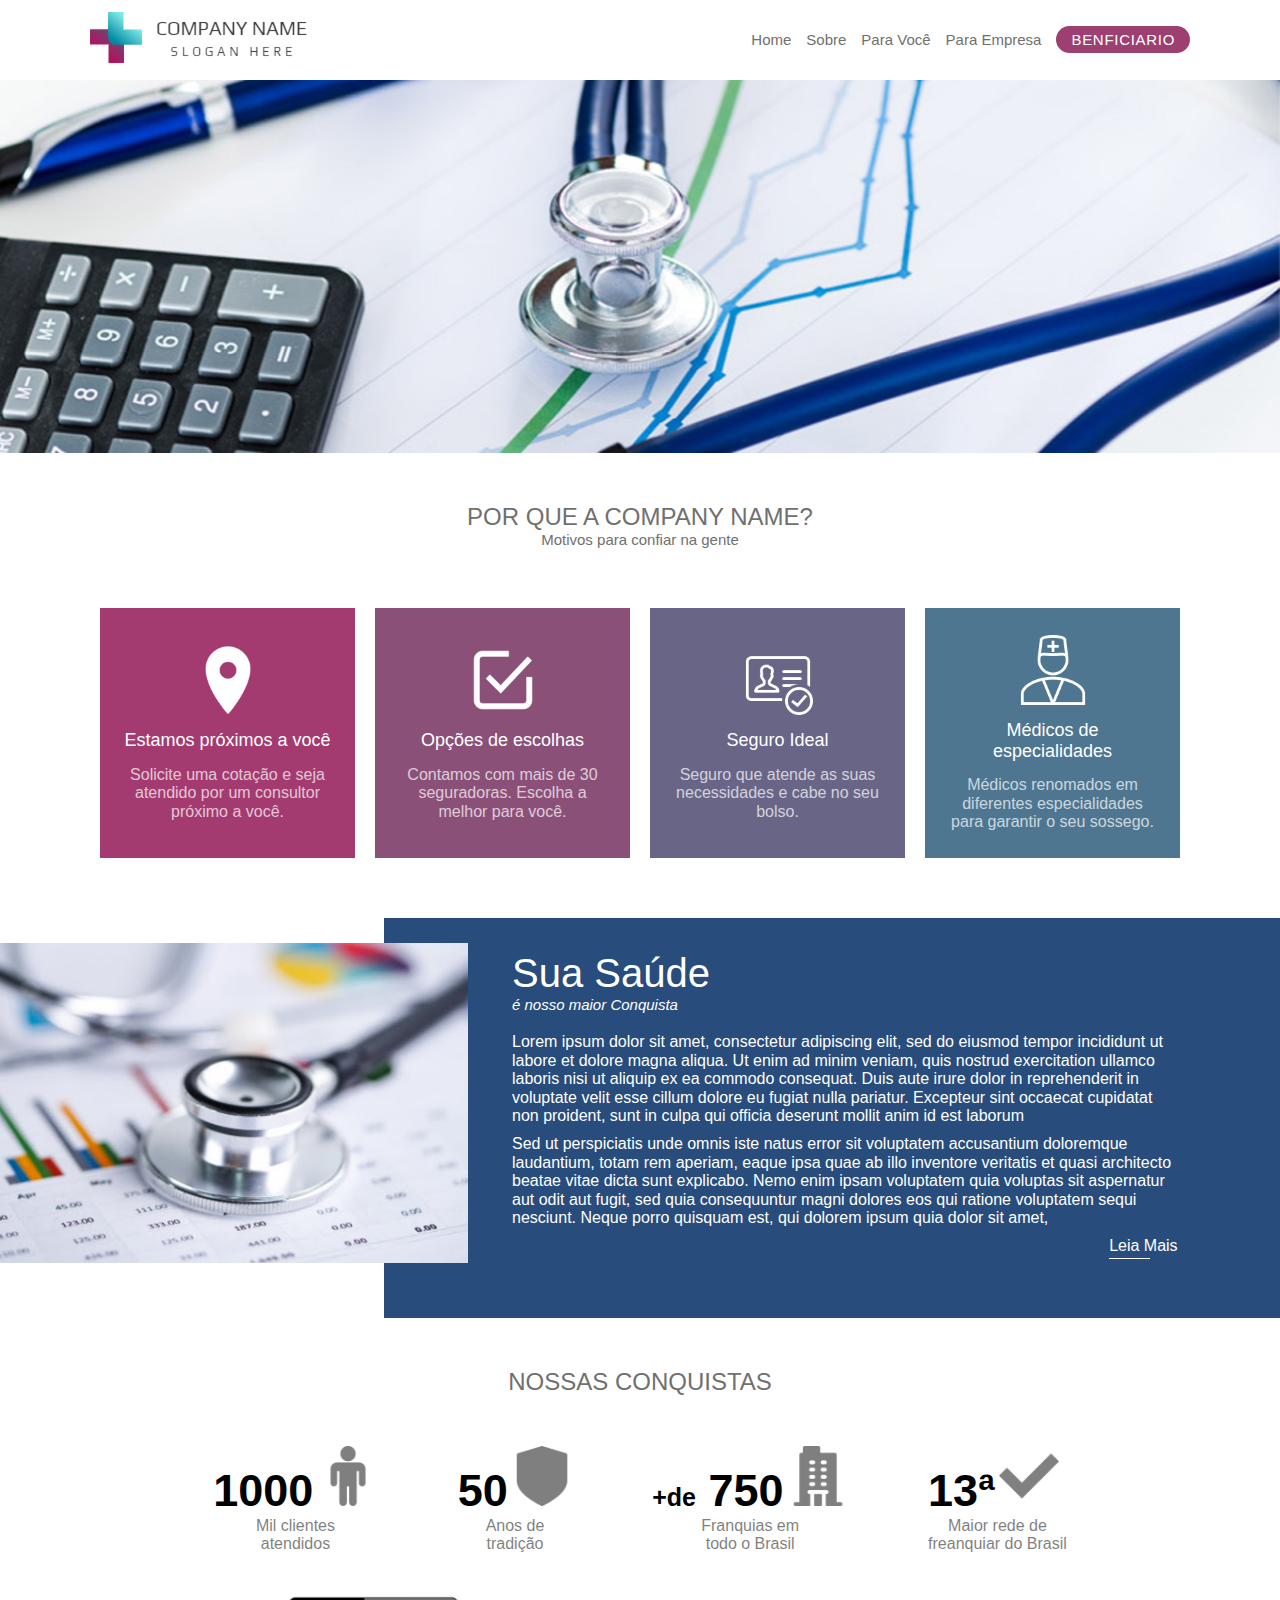
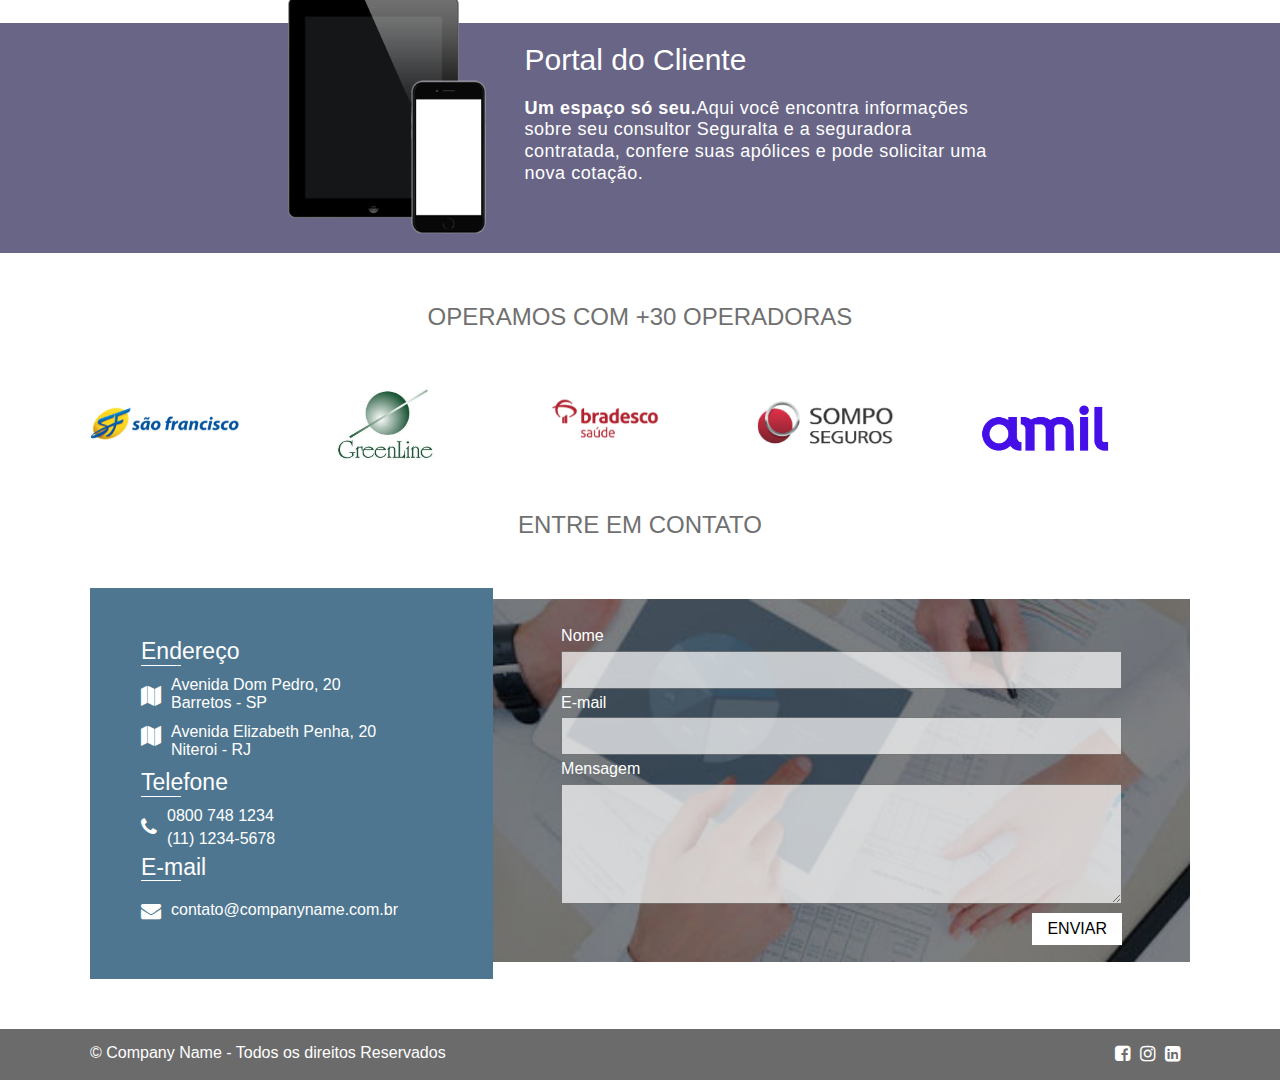
<file: index.html>
<!DOCTYPE html>
<html lang="en">
<head>
    <meta charset="UTF-8">
    <meta name="viewport" content="width=device-width, initial-scale=1.0">
    <title>Document</title>
    <link rel="stylesheet" href="css/estilo.css">
    <link rel="stylesheet" href="css/normalize.css">
    <link rel="stylesheet" href="css/owl.carousel.min.css">
    <link rel="stylesheet" href="css/owl.theme.default.min.css">
    <link rel="stylesheet" href="https://cdnjs.cloudflare.com/ajax/libs/font-awesome/4.7.0/css/font-awesome.min.css">
</head>
<body>
    <header>
        <div class="container">
            <div class="cabecalho">
                <div>
                    <div class="logo">
                        <img src="img/logo.png" alt="logo">
                        <div>
                            <div class="menu-movibile" id="abrir" onclick="Abrir()">
                                <div id="linha-1" class="linha-movibile"></div>
                                <div id="linha-2" class="linha-movibile"></div>
                            </div>
                        </div>
                    </div>
                </div>
            
                <nav class="menu" >
                    <ul id='menu'>
                        <li><a href="">Home</a></li>
                        <li><a href="">Sobre</a></li>
                        <li><a href="">Para Você</a></li>
                        <li><a href="">Para Empresa</a></li>
                        <li><a href="">Benficiario</a></li>
                    </ul>
                </nav>    
            </div>    
        </div>
    </header>
    <section>
        <div id="owl-demo" class="owl-carousel owl-theme">
            <div class="item">
                <img src="img/banner-02.png">
            </div>
            <div class="item">
                <img src="img/banner-01.png">
            </div>
        </div>
    </section>
    <section class="container">
        <div class="box-titulo">
            <h2>POR QUE A COMPANY NAME?</h2>
            <h2>Motivos para confiar na gente</h2>
        </div>
       
        <div class="box-diferenciais">
            <article>
                <img src="img/maercador.png" alt="">
                <h2>Estamos próximos a você</h2>
                <p>Solicite uma cotação e seja atendido por um consultor próximo a você.</p>
            </article>
            <article>
                <img src="img/chek-box.png" alt="">
                <h2>Opções de escolhas</h2>
                <p>Contamos com mais de 30 seguradoras. Escolha a melhor para você.</p>
            </article>
            <article>
                <img src="img/identidade.png" alt="">
                <h2>Seguro Ideal</h2>
                <p> Seguro que atende as suas necessidades e cabe no seu bolso.</p>
            </article>
            <article>
                <img src="img/medico.png" alt="">
                <h2>Médicos de especialidades</h2>
                <p> Médicos renomados em diferentes especialidades para garantir o seu sossego.</p>
            </article>
        </div>
    </section>
    <section class="box-saude">
        <div>
            <img src="img/dados-1.jpg" alt="">
        </div>
        <article>
            <h2>Sua Saúde </h2>
            <h2>é nosso maior Conquista</h2>
            <p>Lorem ipsum dolor sit amet, consectetur adipiscing elit, sed do eiusmod tempor incididunt ut labore et dolore magna aliqua. Ut enim ad minim veniam, quis nostrud exercitation ullamco laboris nisi ut aliquip ex ea commodo consequat. Duis aute irure dolor in reprehenderit in voluptate velit esse cillum dolore eu fugiat nulla pariatur. Excepteur sint occaecat cupidatat non proident, sunt in culpa qui officia deserunt mollit anim id est laborum</p>
            <p>Sed ut perspiciatis unde omnis iste natus error sit voluptatem accusantium doloremque laudantium, totam rem aperiam, eaque ipsa quae ab illo inventore veritatis et quasi architecto beatae vitae dicta sunt explicabo. Nemo enim ipsam voluptatem quia voluptas sit aspernatur aut odit aut fugit, sed quia consequuntur magni dolores eos qui ratione voluptatem sequi nesciunt. Neque porro quisquam est, qui dolorem ipsum quia dolor sit amet,</p>
            <a href="#">Leia Mais</a>
        </article>
    </section>
    <section class="container">
        <div class="box-titulo">
            <h2>Nossas Conquistas</h2>
        </div>
        <article class="box-conquista">
            <div>
                <span>1000</span>
                <img src="img/banheiro.png" alt="">
                <p>Mil clientes <br>
                 atendidos</p>
            </div>
            <div>
                <span>50</span>
                <img src="img/escudo.png" alt="">
                <p>Anos de <br>
                 tradição</p>
            </div>
            <div>
                <span> <span class="text-menor">+de</span> 750</span>
                <img src="img/companhia.png" alt="">
                <p>Franquias em <br>
                 todo o Brasil</p>
            </div>
            <div>
                <span>13ª</span>
                <img src="img/verifica.png" alt="">
                <p>Maior rede de <br>
                 freanquiar do Brasil</p>
            </div>
        </article>
    </section>
    <section class="box-PortalCliente">
        <article>
            <img src="img/portalCliente.png">
            <div>
                <h2>Portal do Cliente</h2>
                <p>
                   <strong>Um espaço só seu.</strong>Aqui você encontra informações sobre seu consultor Seguralta e a seguradora contratada, confere suas apólices e pode solicitar uma nova cotação.
                </p>
            </div>
        </article>
    </section>
    <section>
        <div class="container">
            <div class="box-titulo">
                <h2>Operamos com +30 operadoras </h2>
            </div>
            <div id="marcas" class="owl-carousel owl-theme operadoras">
                <div class="item">
                    <img src="img/sao-francisco.png">
                </div>
                <div class="item">
                    <img src="img/greenline.jpg">
                </div>
                <div class="item">
                    <img src="img/bradesco.jpg">
                </div>
                <div class="item">
                    <img src="img/sompo.jpg">
                </div>
                <div class="item">
                    <img src="img/amil.png">
                </div>
            </div>
        </div>
    </section>
    <div class="box-titulo">
        <h2>Entre em contato</h2>
    </div>
    <section class="box-contato">
        <div class="container flex">
            <div class="contato">
                <h3>Endereço</h3>
                <div class="linha"></div>

                <div class="flex">
                    <div class="flex flex-culumn">
                        <i class="fa fa-map" aria-hidden="true"></i>
                        <i class="fa fa-map" aria-hidden="true"></i>
                    </div>
                    <div>
                        <p>
                            Avenida Dom Pedro, 20 <br>
                            Barretos - SP
                        </p>
                        <p>
                            Avenida Elizabeth Penha, 20 <br>
                            Niteroi - RJ
                        </p>
                    </div>
                   
                </div>

                <h3>Telefone</h3>
                <div class="linha"></div>
                <div class="flex">
                    <div>
                        <i class="fa fa-phone" aria-hidden="true"></i>
                    </div>
                    <div class="contato-telefone">
                        <p>
                            0800 748 1234
                         </p>
                         <p>
                             (11) 1234-5678
                         </p>
                    </div>
                </div>

                <h3>E-mail</h3>
                <div class="linha"></div>
                <div class="flex">
                    <div>
                        <i class="fa fa-envelope" aria-hidden="true"></i>
                    </div>
                    <div class="contato-email">
                        <p>contato@companyname.com.br</p>
                    </div>
                    
                </div>             
            </div>
            <div class="form-contato">
                <form action="">
                    <div>
                        <label for="txtnome">Nome</label>
                        <input type="text" name="nome" id="txtnome">
                    </div>
                    <div>
                        <label for="txtemail">E-mail</label>
                        <input type="email" name="email" id="txtemail">
                    </div>
                    <div>
                        <label for="txtmsg">Mensagem</label>
                        <textarea name="txtmsg" id="txtmsg" cols="30" rows="10"></textarea>
                    </div>
                    <button>Enviar</button>
                </form>
            </div>
        </div>
    </section>
        
    <footer>
        <div class="container rodape">
            <div>
                <p>
                   © Company Name - Todos os direitos Reservados   
                </p>
            </div>
            <div class="redes-sociais">
                <ul>
                    <li>
                        <a href="http://" target="_blank">
                            <i class="fa fa-facebook-square" aria-hidden="true"></i>
                        </a>
                    </li>
                    <li>
                        <a href="http://" target="_blank">
                            <i class="fa fa-instagram" aria-hidden="true"></i>
                        </a>
                    </li>
                    <li>
                        <a href="http://" target="_blank">
                            <i class="fa fa-linkedin-square" aria-hidden="true"></i>
                        </a>
                    </li>
                </ul>
            </div>      
        </div>
    </footer>


    <script src="https://ajax.googleapis.com/ajax/libs/jquery/3.4.1/jquery.min.js"></script>
    <script src="js/owl.carousel.min.js"></script>
    <script src="js/scripts.js"></script>
</body>
</html>
</file>
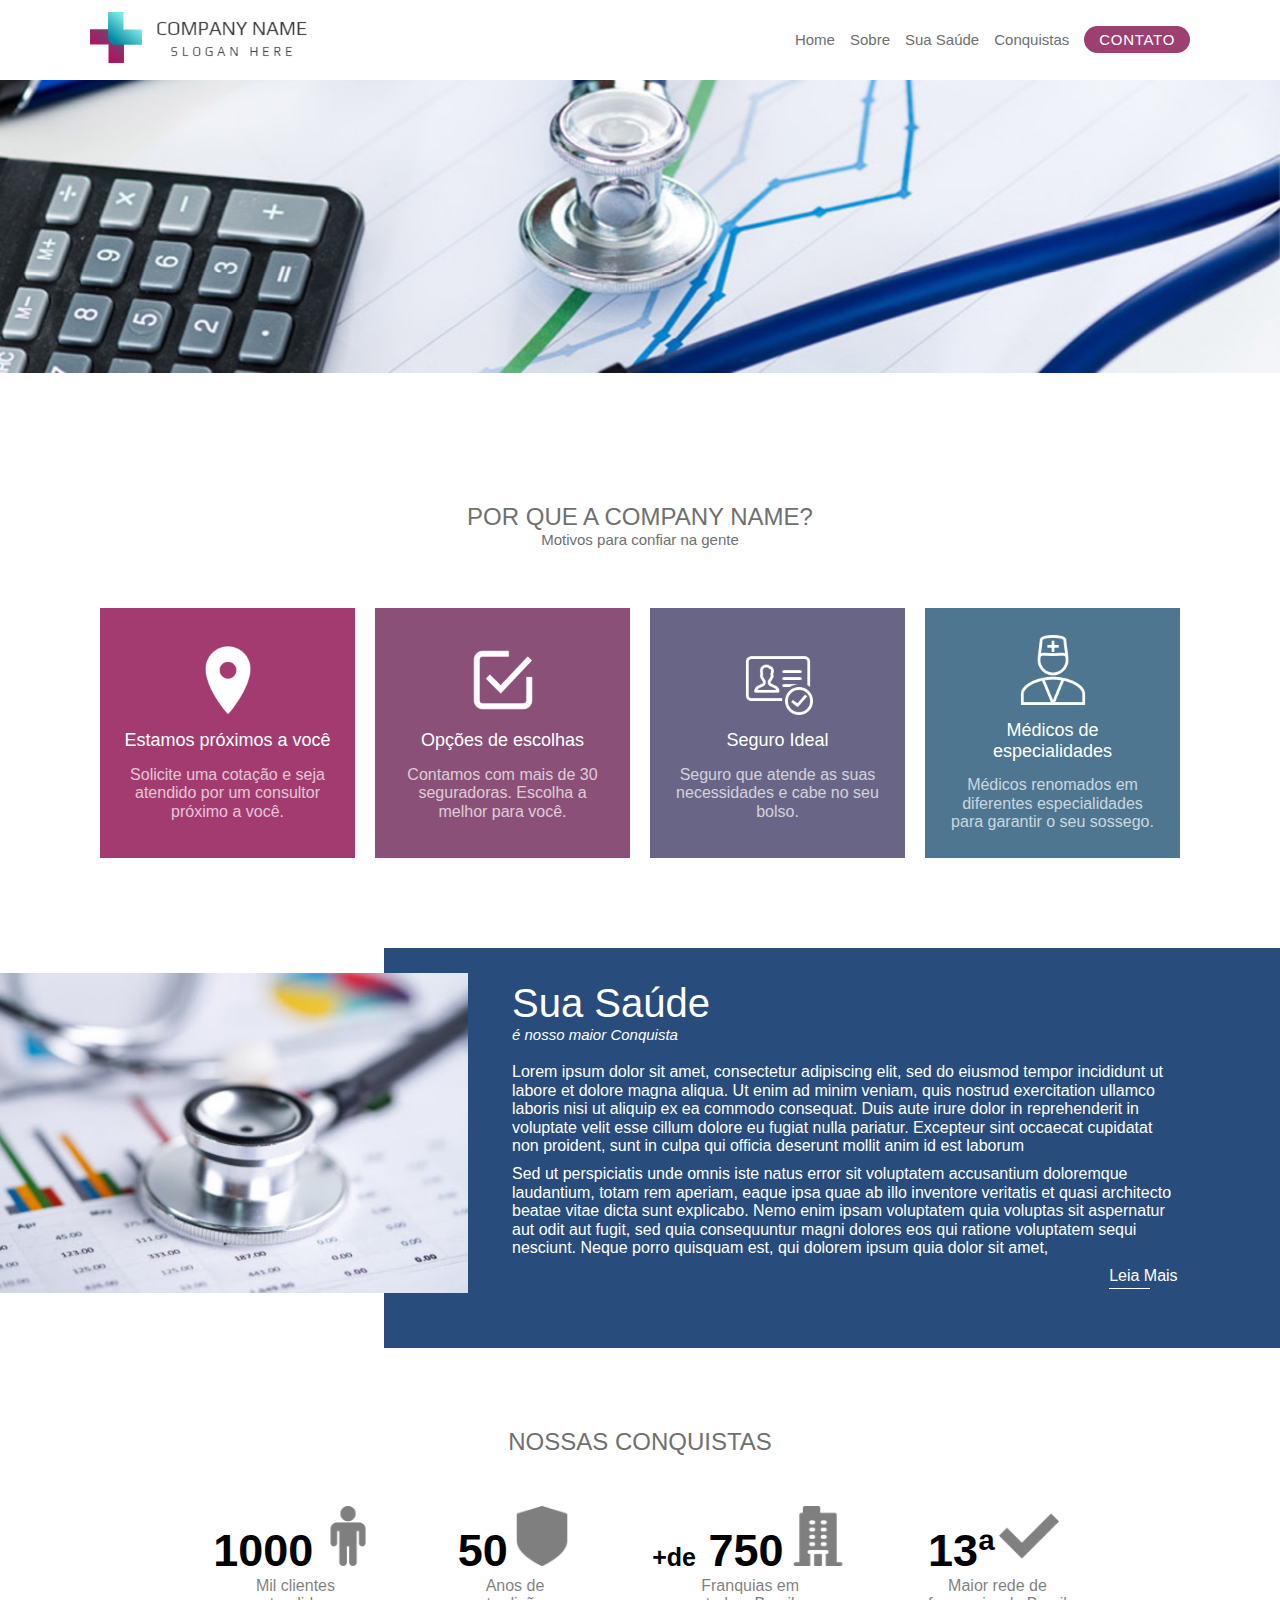
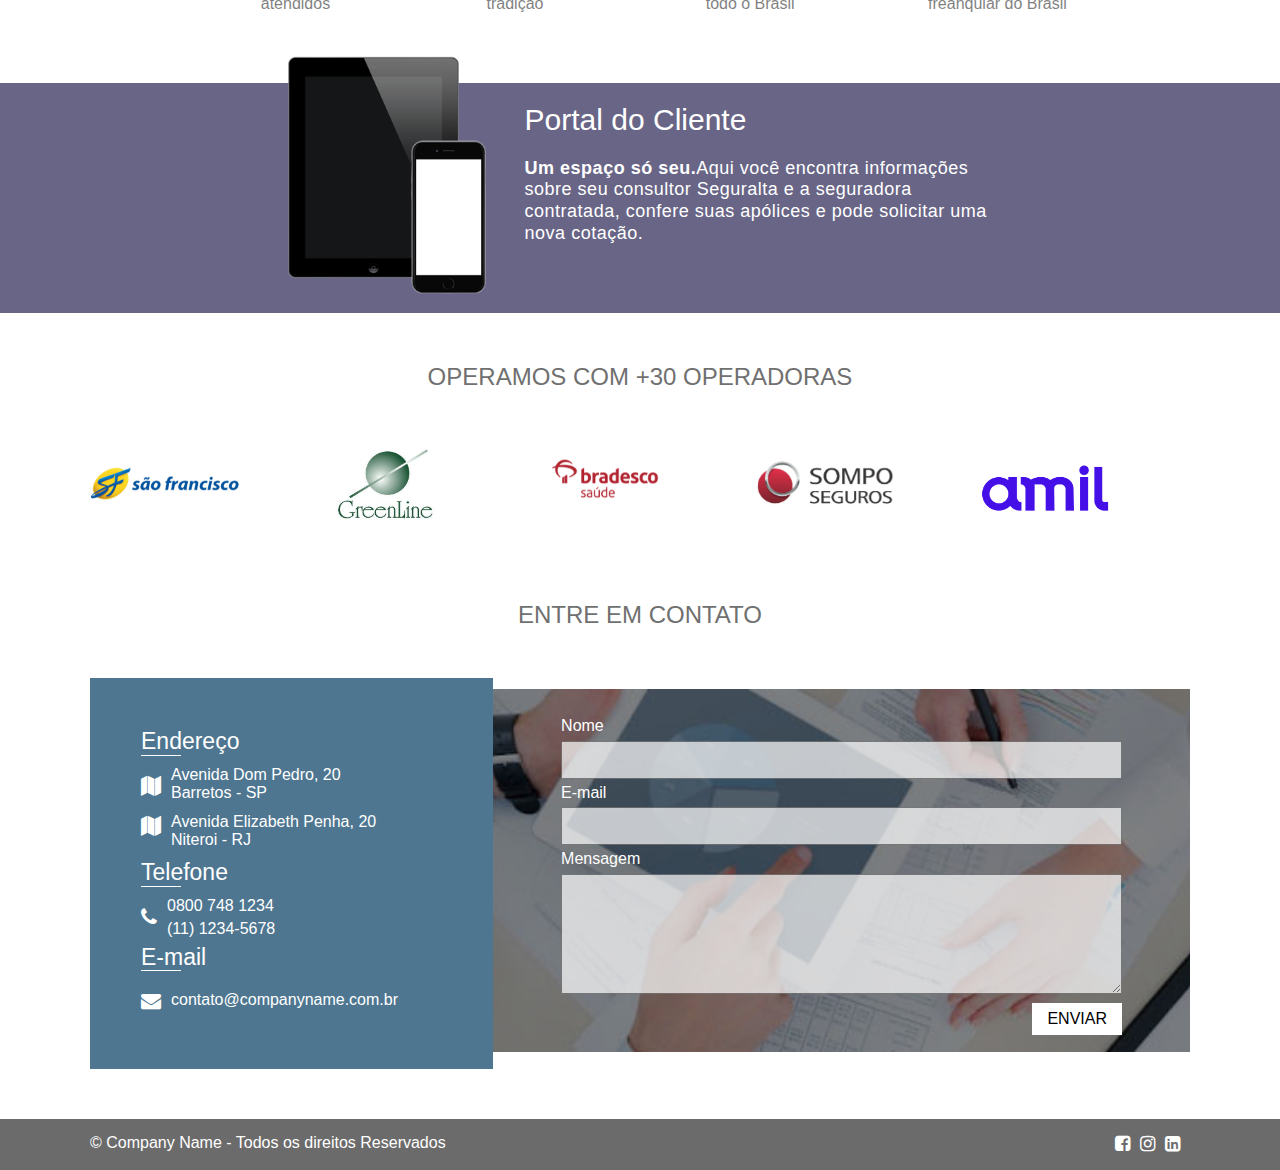
<file: tpl/index.html>
<!DOCTYPE html>
<html lang="en">

<head>
    <meta charset="UTF-8">
    <meta name="viewport" content="width=device-width, initial-scale=1.0">
    <title>Document</title>
    <link rel="stylesheet" href="css/estilo.css">
    <link rel="stylesheet" href="css/normalize.css">
    <link rel="stylesheet" href="css/owl.carousel.min.css">
    <link rel="stylesheet" href="css/owl.theme.default.min.css">
    <link rel="stylesheet" href="https://cdnjs.cloudflare.com/ajax/libs/font-awesome/4.7.0/css/font-awesome.min.css">
</head>

<body>
    <header id="home1">
        <div class="container">
            <div class="cabecalho">
                <div>
                    <div class="logo">
                        <img src="img/logo.png" alt="logo">
                        <div>
                            <div class="menu-movibile" id="abrir" onclick="Abrir()">
                                <div id="linha-1" class="linha-movibile"></div>
                                <div id="linha-2" class="linha-movibile"></div>
                            </div>
                        </div>
                    </div>
                </div>

                <nav class="menu">
                    <ul id='menu'>
                        <li><a href="index.html">Home</a></li>
                        <li><a href="#sobre">Sobre</a></li>
                        <li><a href="#saude">Sua Saúde</a></li>
                        <li><a href="#conquistas">Conquistas</a></li>
                        <li><a href="#contato1">Contato</a></li>
                    </ul>
                </nav>
            </div>
        </div>
    </header>
    <section>
        <div id="owl-demo" class="owl-carousel owl-theme">
            <div class="item">
                <img src="img/banner-02.png">
            </div>
            <div class="item">
                <img src="img/banner-01.png">
            </div>
        </div>
    </section>
    <section class="container" id="sobre">
        <div class="box-titulo">
            <h2>POR QUE A COMPANY NAME?</h2>
            <h2>Motivos para confiar na gente</h2>
        </div>

        <div class="box-diferenciais">
            <article>
                <img src="img/maercador.png" alt="">
                <h2>Estamos próximos a você</h2>
                <p>Solicite uma cotação e seja atendido por um consultor próximo a você.</p>
            </article>
            <article>
                <img src="img/chek-box.png" alt="">
                <h2>Opções de escolhas</h2>
                <p>Contamos com mais de 30 seguradoras. Escolha a melhor para você.</p>
            </article>
            <article>
                <img src="img/identidade.png" alt="">
                <h2>Seguro Ideal</h2>
                <p> Seguro que atende as suas necessidades e cabe no seu bolso.</p>
            </article>
            <article>
                <img src="img/medico.png" alt="">
                <h2>Médicos de especialidades</h2>
                <p> Médicos renomados em diferentes especialidades para garantir o seu sossego.</p>
            </article>
        </div>
    </section>
    <section class="box-saude" id="saude">
        <div>
            <img src="img/dados-1.jpg" alt="">
        </div>
        <article>
            <h2>Sua Saúde </h2>
            <h2>é nosso maior Conquista</h2>
            <p>Lorem ipsum dolor sit amet, consectetur adipiscing elit, sed do eiusmod tempor incididunt ut labore et dolore magna aliqua. Ut enim ad minim veniam, quis nostrud exercitation ullamco laboris nisi ut aliquip ex ea commodo consequat. Duis aute
                irure dolor in reprehenderit in voluptate velit esse cillum dolore eu fugiat nulla pariatur. Excepteur sint occaecat cupidatat non proident, sunt in culpa qui officia deserunt mollit anim id est laborum</p>
            <p>Sed ut perspiciatis unde omnis iste natus error sit voluptatem accusantium doloremque laudantium, totam rem aperiam, eaque ipsa quae ab illo inventore veritatis et quasi architecto beatae vitae dicta sunt explicabo. Nemo enim ipsam voluptatem
                quia voluptas sit aspernatur aut odit aut fugit, sed quia consequuntur magni dolores eos qui ratione voluptatem sequi nesciunt. Neque porro quisquam est, qui dolorem ipsum quia dolor sit amet,</p>
            <a href="#">Leia Mais</a>
        </article>
    </section>
    <section class="container">
        <div class="box-titulo" id="conquistas">
            <h2>Nossas Conquistas</h2>
        </div>
        <article class="box-conquista">
            <div>
                <span>1000</span>
                <img src="img/banheiro.png" alt="">
                <p>Mil clientes <br> atendidos
                </p>
            </div>
            <div>
                <span>50</span>
                <img src="img/escudo.png" alt="">
                <p>Anos de <br> tradição
                </p>
            </div>
            <div>
                <span> <span class="text-menor">+de</span> 750</span>
                <img src="img/companhia.png" alt="">
                <p>Franquias em <br> todo o Brasil</p>
            </div>
            <div>
                <span>13ª</span>
                <img src="img/verifica.png" alt="">
                <p>Maior rede de <br> freanquiar do Brasil</p>
            </div>
        </article>
    </section>
    <section class="box-PortalCliente">
        <article>
            <img src="img/portalCliente.png">
            <div>
                <h2>Portal do Cliente</h2>
                <p>
                    <strong>Um espaço só seu.</strong>Aqui você encontra informações sobre seu consultor Seguralta e a seguradora contratada, confere suas apólices e pode solicitar uma nova cotação.
                </p>
            </div>
        </article>
    </section>
    <section>
        <div class="container">
            <div class="box-titulo">
                <h2>Operamos com +30 operadoras </h2>
            </div>
            <div id="marcas" class="owl-carousel owl-theme operadoras">
                <div class="item">
                    <img src="img/sao-francisco.png">
                </div>
                <div class="item">
                    <img src="img/greenline.jpg">
                </div>
                <div class="item">
                    <img src="img/bradesco.jpg">
                </div>
                <div class="item">
                    <img src="img/sompo.jpg">
                </div>
                <div class="item">
                    <img src="img/amil.png">
                </div>
            </div>
        </div>
    </section>
    <div class="box-titulo" id="contato1">
        <h2>Entre em contato</h2>
    </div>
    <section class="box-contato">
        <div class="container flex">
            <div class="contato">
                <h3>Endereço</h3>
                <div class="linha"></div>

                <div class="flex">
                    <div class="flex flex-culumn">
                        <i class="fa fa-map" aria-hidden="true"></i>
                        <i class="fa fa-map" aria-hidden="true"></i>
                    </div>
                    <div>
                        <p>
                            Avenida Dom Pedro, 20 <br> Barretos - SP
                        </p>
                        <p>
                            Avenida Elizabeth Penha, 20 <br> Niteroi - RJ
                        </p>
                    </div>

                </div>

                <h3>Telefone</h3>
                <div class="linha"></div>
                <div class="flex">
                    <div>
                        <i class="fa fa-phone" aria-hidden="true"></i>
                    </div>
                    <div class="contato-telefone">
                        <p>
                            0800 748 1234
                        </p>
                        <p>
                            (11) 1234-5678
                        </p>
                    </div>
                </div>

                <h3>E-mail</h3>
                <div class="linha"></div>
                <div class="flex">
                    <div>
                        <i class="fa fa-envelope" aria-hidden="true"></i>
                    </div>
                    <div class="contato-email">
                        <p>contato@companyname.com.br</p>
                    </div>

                </div>
            </div>
            <div class="form-contato">
                <form action="../processos/e-mail-validate.php" method="POST" id="formEmail">
                    <!-- <form action="./teste-envio.php" method="POST" id="formEmail"> -->
                    <div>
                        <label for="txtnome">Nome</label>
                        <input type="text" name="nome" id="txtnome">
                    </div>
                    <div>
                        <label for="txtemail">E-mail</label>
                        <input type="email" name="email" id="txtemail">
                    </div>
                    <div>
                        <label for="txtmsg">Mensagem</label>
                        <textarea name="txtmsg" id="txtmsg" cols="30" rows="10"></textarea>
                    </div>
                    <span class="resultado"></span>
                    <button type="submit">Enviar</button>
                </form>
            </div>
        </div>
    </section>
    <footer>
        <div class="container rodape">
            <div>
                <p>
                    © Company Name - Todos os direitos Reservados
                </p>
            </div>
            <div class="redes-sociais">
                <ul>
                    <li>
                        <a href="http://" target="_blank">
                            <i class="fa fa-facebook-square" aria-hidden="true"></i>
                        </a>
                    </li>
                    <li>
                        <a href="http://" target="_blank">
                            <i class="fa fa-instagram" aria-hidden="true"></i>
                        </a>
                    </li>
                    <li>
                        <a href="http://" target="_blank">
                            <i class="fa fa-linkedin-square" aria-hidden="true"></i>
                        </a>
                    </li>
                </ul>
            </div>
        </div>
    </footer>


    <script src="https://ajax.googleapis.com/ajax/libs/jquery/3.4.1/jquery.min.js"></script>
    <script src="http://malsup.github.io/jquery.form.js"></script>
    <script src="js/owl.carousel.min.js"></script>
    <script src="js/scripts.js"></script>
    <script>
        //**Ajax */
        $(document).ready(function() {
            $(".resultado").hide()
            $("#formEmail").ajaxForm({
                target: ".resultado",
                beforeSend: function() {
                    $(".resultado").html("Enviando");
                },
                success: function(retorno) {
                    if ($("#txtnome").val() == '' || $("#txtemail").val() == '' || $("#txtemail").val() == '') {
                        $(".resultado").show()
                        $(".resultado").html("Erro preencha os dados");
                    } else {
                        $(".resultado").html(retorno)
                        $(".resultado").show()
                        $(".resultado").html("Enviado com sucesso");
                        $("#formEmail").resetForm()
                    }

                }
            })
        })
    </script>
</body>

</html>
</file>
<file: css/estilo.css>
*{
    padding: 0;
    margin:0;
    box-sizing: border-box;
}

body{font-family:'Segoe UI', Tahoma, Geneva, Verdana, sans-serif;}
.container{max-width: 1100px; margin: 0 auto;}

/*MENU*/
.cabecalho{display: flex; justify-content: space-between; height: 80px; align-items: center;}
.menu ul{display: flex; transition: all .4s;}
.menu ul li{list-style-type: none;padding-left: 15px;}
.menu ul li a{text-decoration: none; color: #707070;  font-size: 15px; position: relative;}
.menu ul li a:before{content: "";
    position: absolute;
    width: 60%;
    height: 1px;
    bottom: 0;
    left: 0;
    right: 0;
    margin: 0 auto;
    background-color: #707070;
    visibility: hidden;
    -webkit-transform: scaleX(0);
            transform: scaleX(0);
    -webkit-transition: all 0.3s ease-in-out 0s;
            transition: all 0.3s ease-in-out 0s;
}
.menu ul li a:hover:before {
    visibility: visible;
    -webkit-transform: scaleX(1);
            transform: scaleX(1);
}
.menu ul li:nth-child(5) a{background: #9E3F71; padding:5px 15px;box-sizing: border-box; color: #fff; text-transform:uppercase; border-radius: 15px; letter-spacing: .7px;}

/*BOX DIFERENCIAIS*/
.box-titulo{padding:50px 0;}
.box-titulo h2{text-transform: uppercase; font-weight: 400; text-align: center; color: #707070;}
.box-titulo h2:nth-child(2){font-size: 15px; text-transform: initial;}
.box-diferenciais{display: flex; flex-wrap: wrap;}
.box-diferenciais article{width: calc(25% - 20px) ; height: 250px;text-align: center; margin: 10px; display: flex; flex-direction: column; align-content: center; justify-content: center; padding: 20px;}
.box-diferenciais article:nth-child(1) {background: #A43B70;}
.box-diferenciais article:nth-child(2) {background: #8B5078;}
.box-diferenciais article:nth-child(3) {background: #686586;}
.box-diferenciais article:nth-child(4) {background: #4E7690;}
.box-diferenciais article img{width: 70px; display: block; margin: 0 auto;}
.box-diferenciais article h2{color: #fff; font-size: 18px; font-weight: 500; padding: 15px 0;}
.box-diferenciais article p{color: #fff; opacity: .7;}

/*BOX SAUDE*/
.box-saude{display: flex; padding:50px 0 0 0;}
.box-saude div{width: 30%; height: 400px; z-index: 1; position: relative; top: 25px;}
.box-saude article{width: 70%;background: #284C7C;color: #fff; padding:0 8% 0 10%;}
.box-saude article h2{text-transform: unset; font-weight: 500; font-size: 40px; margin-top: 32px;}
.box-saude h2:nth-child(2){font-size: 15px; text-transform: initial; font-style:italic; font-weight: 400;margin: 0px 0 20px 0;}
.box-saude article p{padding: 0 0 10px 0;}
.box-saude article a{float: right; color: #fff; text-decoration: none; position: relative;}
.box-saude article a:before{
    content: "";
    position: absolute;
    width: 60%;
    height: 1px;
    bottom: -3px;
    left: 0;
    background-color: #fff;
    -webkit-transition: all 0.3s ease-in-out 0s;
            transition: all 0.3s ease-in-out 0s;
}
.box-saude article a:hover:before {
    width: 100%;
}
/*BOX COMQUISTAS*/
.box-conquista{display: flex; justify-content: center; padding-bottom:70px; flex-wrap: wrap;}
.box-conquista img{width: 60px; opacity: .5;}
.box-conquista span{font-weight:bold; font-size: 45px;}
.box-conquista .text-menor{font-size: 25px;}
.box-conquista p{text-align: center;opacity: .5;}
.box-conquista div{margin: 0 40px;}

/*BOX PORTAL DO CLIENTE*/
.box-PortalCliente{background:#686586;  color: #fff; height: 230px;}
.box-PortalCliente div h2{font-weight: 400; font-size:30px;}
.box-PortalCliente div p{font-size: 18px; margin-top: 20px; line-height: 1.2; letter-spacing: .5px;}
.box-PortalCliente div{padding: 20px;}
.box-PortalCliente img{position: relative;position: relative;bottom: 38px;width: 255px;}
.box-PortalCliente article{display: flex; justify-content: center; margin: 0 auto;width: 61%;}

/*MARCAS*/
.operadoras .item {max-width: 150px; max-height: 80px;}

/*RODAPE*/
footer{background: #6b6b6b;}
footer p{color: #fff; font-size: 16px;}
.rodape{display: flex; justify-content: space-between; padding: 15px 0;}
.redes-sociais ul{display: flex;}
.redes-sociais ul li{list-style-type: none; padding: 0 10px 0 0;}
.redes-sociais ul li a{color: #fff;font-size: 18px;}
.redes-sociais ul li a:hover{color: #fff; text-decoration: none;}

/*ENTRE EM CONTATO*/
.flex{display: flex; }
.contato{background: #4E7690; color: #fff; padding: 50px 0px 48px 51px; width: 40%;}
.contato h3{font-weight: 400; font-size: 23px;}
.linha{width: 40px; height: 1px; background: #fff;margin-bottom: 10px;}
.flex-culumn{flex-direction: column;}
.contato i{font-size: 20px;padding: 10px 10px 10px 0;}
.contato p{margin-bottom: 10px;}
.contato-telefone p{margin-bottom: 5px;}
.contato-email p{margin-top: 10px;}
.form-contato{width: 70%;position: relative;height: 363px;top: 11px;}
.form-contato form{width: 100%;height: 100%;background:url('../img/dados-2.jpg');background-repeat: no-repeat;background-size: cover;background-position: center; padding: 23px 68px 0px 68px}
.form-contato label{display: block; color: #fff;margin: 5px 0 5px 0; }
.form-contato form input{width: 100%; height: 38px; opacity: .7;padding-left: 20px;}
.form-contato form textarea{width: 100%; height: 120px; opacity: .7; padding: 10px;}
.form-contato button{ float: right; background: #ffffff; padding: 7px 15px;; border: none; text-transform: uppercase; margin-top: 5px;} 
.box-contato{margin-bottom: 50px;}

/*MENU MOBILE*/
.menu-movibile{ width: 35px; height: 35px; display: flex; flex-direction: column; justify-content: space-evenly;}
.linha-movibile{width: 100%; height: 1px; background: #8e8e8e; transition:all .4s;}
.menu-movibile{display: none;}
.linha1{transform: rotate(45deg);position: relative; top: 10px;}
.linha2{transform: rotate(-45deg); position: relative; top: -1px;}
.active-menu{height: 100vh !important;}
.overflow-hidden{overflow: hidden;}
@media (max-width:1100px){
    .container{max-width: 900px;}
    .box-diferenciais article p{font-size: 14px;}
    .box-diferenciais article h2{font-size: 16px;}
    .box-diferenciais article img{width: 65px;}
    .box-PortalCliente{height: auto;}
    .box-PortalCliente img{height: 184px;width: auto;}
    .box-PortalCliente div p{font-size: 15px;margin-top: 8px;}
    .contato{padding: 48px 51px 48px 51px;}
    .box-saude{flex-direction: column; }
    .box-saude img{margin: 0 auto; display: block;max-width: 100%;}
    .box-saude div{width: auto;height: auto;}
    .box-saude article {width: auto;padding: 0 8% 25px 10%;}
}
@media(max-width:770px){
    .box-diferenciais article{width: calc(50% - 20px)}
    .container{max-width: 900px;}
    .cabecalho{flex-direction: column; height: auto;align-items:normal;}
    .menu ul{display: block; z-index:99; position: absolute; width: 100%; background: #fff; height: 0; overflow: auto;}
    .logo{display: flex; justify-content: space-between; padding: 15px;}
    .logo img{width: 150px;}
    .container {max-width: 680px;}
    .menu-movibile{display: block;}
    .menu-movibile{display: flex;}
    .menu ul li a:hover:before{visibility: hidden;}
    .menu ul li:nth-child(5) a{
        background: transparent;
        padding: 0;
        color: #493f3f;
        text-transform: unset; 
        border-radius: 15px;
        letter-spacing: .7px;
    }
    .menu ul li{padding: 20px 0 0 15px;}
    .box-titulo h2{font-size: 16px;}
    .box-titulo {padding: 30px 0;}
    .box-saude img{width: 260px;}
    .box-saude div{height: auto;}
    .box-saude article{width: auto; padding: 0 8% 25px 10%;}
    .box-PortalCliente article{width: auto; flex-direction: column;}
    .box-PortalCliente img {height: 184px;width: 200px;margin: auto;}
    .box-PortalCliente div { padding: 0 20px 20px;}
    .contato{width: 100%;}
    .form-contato{width: 100%;}
    .form-contato{top:0}
    .form-contato form{padding: 24px 30px 0px 30px;}
    footer p{ text-align: center; margin-bottom: 10px;}
    .rodape{flex-direction: column; justify-content: center; align-content: center;}
    .redes-sociais ul{justify-content: center;margin-bottom: 9px;}
    .box-contato{margin-bottom: 0;}
    .owl-prev,.owl-next{display: none !important;}
    .flex{flex-wrap: wrap;}
}

@media(min-width:770px) and (max-width:900px){
    .container {max-width: 680px;}
}
@media(min-width:1100px) and (max-width:1349px){
    .box-saude div img{
        width: 468px;
    }
}
</file>
<file: tpl/css/estilo.css>
* {
    padding: 0;
    margin: 0;
    box-sizing: border-box;
}

html {
    scroll-behavior: smooth;
    scroll-margin-bottom: 80px;
}

body {
    font-family: 'Segoe UI', Tahoma, Geneva, Verdana, sans-serif;
}

#sobre {
    padding-top: 80px;
}

#saude {
    padding-top: 80px;
}

#conquistas {
    padding-top: 80px;
}

#contato1 {
    padding-top: 80px;
}

.container {
    max-width: 1100px;
    margin: 0 auto;
}


/*MENU*/

#home1 {
    position: fixed;
    top: 0;
    z-index: 30;
    background-color: white;
    width: 100%;
    margin: 0 auto;
    height: auto;
}

.cabecalho {
    display: flex;
    justify-content: space-between;
    height: 80px;
    align-items: center;
}

.menu ul {
    display: flex;
    transition: all .4s;
}

.menu ul li {
    list-style-type: none;
    padding-left: 15px;
}

.menu ul li a {
    text-decoration: none;
    color: #707070;
    font-size: 15px;
    position: relative;
}

.menu ul li a:before {
    content: "";
    position: absolute;
    width: 60%;
    height: 1px;
    bottom: 0;
    left: 0;
    right: 0;
    margin: 0 auto;
    background-color: #707070;
    visibility: hidden;
    -webkit-transform: scaleX(0);
    transform: scaleX(0);
    -webkit-transition: all 0.3s ease-in-out 0s;
    transition: all 0.3s ease-in-out 0s;
}

.menu ul li a:hover:before {
    visibility: visible;
    -webkit-transform: scaleX(1);
    transform: scaleX(1);
}

.menu ul li:nth-child(5) a {
    background: #9E3F71;
    padding: 5px 15px;
    box-sizing: border-box;
    color: #fff;
    text-transform: uppercase;
    border-radius: 15px;
    letter-spacing: .7px;
}


/*BOX DIFERENCIAIS*/

.box-titulo {
    padding: 50px 0;
}

.box-titulo h2 {
    text-transform: uppercase;
    font-weight: 400;
    text-align: center;
    color: #707070;
}

.box-titulo h2:nth-child(2) {
    font-size: 15px;
    text-transform: initial;
}

.box-diferenciais {
    display: flex;
    flex-wrap: wrap;
}

.box-diferenciais article {
    width: calc(25% - 20px);
    height: 250px;
    text-align: center;
    margin: 10px;
    display: flex;
    flex-direction: column;
    align-content: center;
    justify-content: center;
    padding: 20px;
}

.box-diferenciais article:nth-child(1) {
    background: #A43B70;
}

.box-diferenciais article:nth-child(2) {
    background: #8B5078;
}

.box-diferenciais article:nth-child(3) {
    background: #686586;
}

.box-diferenciais article:nth-child(4) {
    background: #4E7690;
}

.box-diferenciais article img {
    width: 70px;
    display: block;
    margin: 0 auto;
}

.box-diferenciais article h2 {
    color: #fff;
    font-size: 18px;
    font-weight: 500;
    padding: 15px 0;
}

.box-diferenciais article p {
    color: #fff;
    opacity: .7;
}


/*BOX SAUDE*/

.box-saude {
    display: flex;
    padding: 50px 0 0 0;
}

.box-saude div {
    width: 30%;
    height: 400px;
    z-index: 1;
    position: relative;
    top: 25px;
}

.box-saude article {
    width: 70%;
    background: #284C7C;
    color: #fff;
    padding: 0 8% 0 10%;
}

.box-saude article h2 {
    text-transform: unset;
    font-weight: 500;
    font-size: 40px;
    margin-top: 32px;
}

.box-saude h2:nth-child(2) {
    font-size: 15px;
    text-transform: initial;
    font-style: italic;
    font-weight: 400;
    margin: 0px 0 20px 0;
}

.box-saude article p {
    padding: 0 0 10px 0;
}

.box-saude article a {
    float: right;
    color: #fff;
    text-decoration: none;
    position: relative;
}

.box-saude article a:before {
    content: "";
    position: absolute;
    width: 60%;
    height: 1px;
    bottom: -3px;
    left: 0;
    background-color: #fff;
    -webkit-transition: all 0.3s ease-in-out 0s;
    transition: all 0.3s ease-in-out 0s;
}

.box-saude article a:hover:before {
    width: 100%;
}


/*BOX COMQUISTAS*/

.box-conquista {
    display: flex;
    justify-content: center;
    padding-bottom: 70px;
    flex-wrap: wrap;
}

.box-conquista img {
    width: 60px;
    opacity: .5;
}

.box-conquista span {
    font-weight: bold;
    font-size: 45px;
}

.box-conquista .text-menor {
    font-size: 25px;
}

.box-conquista p {
    text-align: center;
    opacity: .5;
}

.box-conquista div {
    margin: 0 40px;
}


/*BOX PORTAL DO CLIENTE*/

.box-PortalCliente {
    background: #686586;
    color: #fff;
    height: 230px;
}

.box-PortalCliente div h2 {
    font-weight: 400;
    font-size: 30px;
}

.box-PortalCliente div p {
    font-size: 18px;
    margin-top: 20px;
    line-height: 1.2;
    letter-spacing: .5px;
}

.box-PortalCliente div {
    padding: 20px;
}

.box-PortalCliente img {
    position: relative;
    position: relative;
    bottom: 38px;
    width: 255px;
}

.box-PortalCliente article {
    display: flex;
    justify-content: center;
    margin: 0 auto;
    width: 61%;
}


/*MARCAS*/

.operadoras .item {
    max-width: 150px;
    max-height: 80px;
}


/*RODAPE*/

footer {
    background: #6b6b6b;
}

footer p {
    color: #fff;
    font-size: 16px;
}

.rodape {
    display: flex;
    justify-content: space-between;
    padding: 15px 0;
}

.redes-sociais ul {
    display: flex;
}

.redes-sociais ul li {
    list-style-type: none;
    padding: 0 10px 0 0;
}

.redes-sociais ul li a {
    color: #fff;
    font-size: 18px;
}

.redes-sociais ul li a:hover {
    color: #fff;
    text-decoration: none;
}


/*ENTRE EM CONTATO*/

.flex {
    display: flex;
}

.contato {
    background: #4E7690;
    color: #fff;
    padding: 50px 0px 48px 51px;
    width: 40%;
}

.contato h3 {
    font-weight: 400;
    font-size: 23px;
}

.linha {
    width: 40px;
    height: 1px;
    background: #fff;
    margin-bottom: 10px;
}

.flex-culumn {
    flex-direction: column;
}

.contato i {
    font-size: 20px;
    padding: 10px 10px 10px 0;
}

.contato p {
    margin-bottom: 10px;
}

.contato-telefone p {
    margin-bottom: 5px;
}

.contato-email p {
    margin-top: 10px;
}

.form-contato {
    width: 70%;
    position: relative;
    height: 363px;
    top: 11px;
}

.form-contato form {
    width: 100%;
    height: 100%;
    background: url('../img/dados-2.jpg');
    background-repeat: no-repeat;
    background-size: cover;
    background-position: center;
    padding: 23px 68px 0px 68px
}

.form-contato label {
    display: block;
    color: #fff;
    margin: 5px 0 5px 0;
}

.form-contato form input {
    width: 100%;
    height: 38px;
    opacity: .7;
    padding-left: 20px;
}

.form-contato form textarea {
    width: 100%;
    height: 120px;
    opacity: .7;
    padding: 10px;
}

.form-contato button {
    float: right;
    background: #ffffff;
    padding: 7px 15px;
    ;
    border: none;
    text-transform: uppercase;
    margin-top: 5px;
}

.box-contato {
    margin-bottom: 50px;
}


/*MENU MOBILE*/

.menu-movibile {
    width: 35px;
    height: 35px;
    display: flex;
    flex-direction: column;
    justify-content: space-evenly;
}

.linha-movibile {
    width: 100%;
    height: 1px;
    background: #8e8e8e;
    transition: all .4s;
}

.menu-movibile {
    display: none;
}

.linha1 {
    transform: rotate(45deg);
    position: relative;
    top: 10px;
}

.linha2 {
    transform: rotate(-45deg);
    position: relative;
    top: -1px;
}

.active-menu {
    height: 100vh !important;
}

.overflow-hidden {
    overflow: hidden;
}

@media (max-width:1100px) {
    .container {
        max-width: 900px;
    }
    .box-diferenciais article p {
        font-size: 14px;
    }
    .box-diferenciais article h2 {
        font-size: 16px;
    }
    .box-diferenciais article img {
        width: 65px;
    }
    .box-PortalCliente {
        height: auto;
    }
    .box-PortalCliente img {
        height: 184px;
        width: auto;
    }
    .box-PortalCliente div p {
        font-size: 15px;
        margin-top: 8px;
    }
    .contato {
        padding: 48px 51px 48px 51px;
    }
    .box-saude {
        flex-direction: column;
    }
    .box-saude img {
        margin: 0 auto;
        display: block;
        max-width: 100%;
    }
    .box-saude div {
        width: auto;
        height: auto;
    }
    .box-saude article {
        width: auto;
        padding: 0 8% 25px 10%;
    }
}

@media(max-width:770px) {
    .box-diferenciais article {
        width: calc(50% - 20px)
    }
    .container {
        max-width: 900px;
    }
    .cabecalho {
        flex-direction: column;
        height: auto;
        align-items: normal;
    }
    .menu ul {
        display: block;
        z-index: 99;
        position: absolute;
        width: 100%;
        background: #fff;
        height: 0;
        overflow: auto;
    }
    .logo {
        display: flex;
        justify-content: space-between;
        padding: 15px;
    }
    .logo img {
        width: 150px;
    }
    .container {
        max-width: 680px;
    }
    .menu-movibile {
        display: block;
    }
    .menu-movibile {
        display: flex;
    }
    .menu ul li a:hover:before {
        visibility: hidden;
    }
    .menu ul li:nth-child(5) a {
        background: transparent;
        padding: 0;
        color: #493f3f;
        text-transform: unset;
        border-radius: 15px;
        letter-spacing: .7px;
    }
    .menu ul li {
        padding: 20px 0 0 15px;
    }
    .box-titulo h2 {
        font-size: 16px;
    }
    .box-titulo {
        padding: 30px 0;
    }
    .box-saude img {
        width: 260px;
    }
    .box-saude div {
        height: auto;
    }
    .box-saude article {
        width: auto;
        padding: 0 8% 25px 10%;
    }
    .box-PortalCliente article {
        width: auto;
        flex-direction: column;
    }
    .box-PortalCliente img {
        height: 184px;
        width: 200px;
        margin: auto;
    }
    .box-PortalCliente div {
        padding: 0 20px 20px;
    }
    .contato {
        width: 100%;
    }
    .form-contato {
        width: 100%;
    }
    .form-contato {
        top: 0
    }
    .form-contato form {
        padding: 24px 30px 0px 30px;
    }
    footer p {
        text-align: center;
        margin-bottom: 10px;
    }
    .rodape {
        flex-direction: column;
        justify-content: center;
        align-content: center;
    }
    .redes-sociais ul {
        justify-content: center;
        margin-bottom: 9px;
    }
    .box-contato {
        margin-bottom: 0;
    }
    .owl-prev,
    .owl-next {
        display: none !important;
    }
    .flex {
        flex-wrap: wrap;
    }
}

@media(min-width:770px) and (max-width:900px) {
    .container {
        max-width: 680px;
    }
}

@media(min-width:1100px) and (max-width:1349px) {
    .box-saude div img {
        width: 468px;
    }
}
</file>
